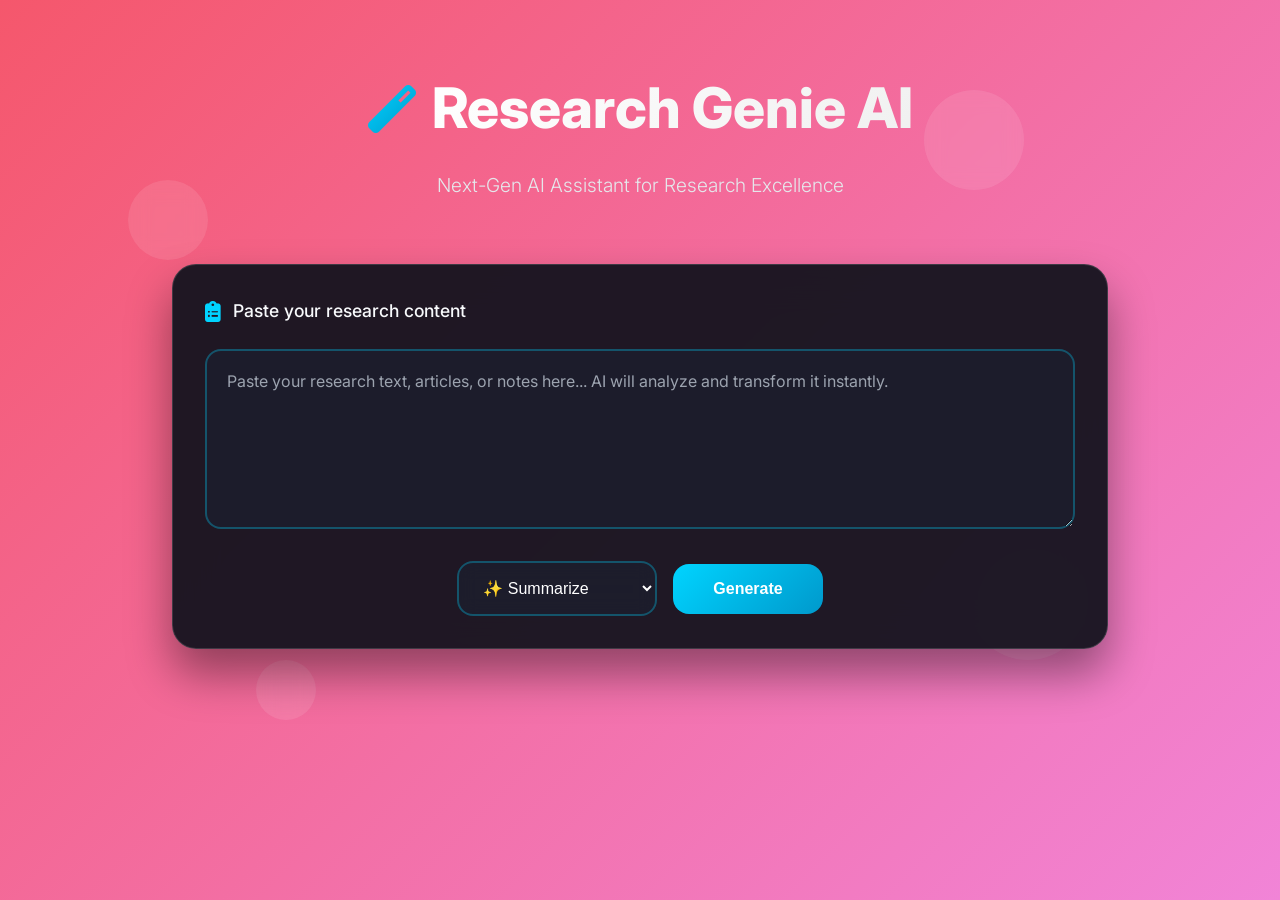
<file: src/main/resources/static/index.html>
<!DOCTYPE html>
<html lang="en">
<head>
    <meta charset="UTF-8">
    <meta name="viewport" content="width=device-width, initial-scale=1.0">
    <title>Research Genie AI - Next Gen</title>
    <link rel="stylesheet" href="style.css">
    <link href="https://fonts.googleapis.com/css2?family=Inter:wght@300;400;500;600;700;800&display=swap" rel="stylesheet">
    <link rel="stylesheet" href="https://cdnjs.cloudflare.com/ajax/libs/font-awesome/6.4.0/css/all.min.css">
</head>
<body>
<div class="gradient-bg">
    <div class="floating-shapes">
        <div class="shape shape-1"></div>
        <div class="shape shape-2"></div>
        <div class="shape shape-3"></div>
        <div class="shape shape-4"></div>
    </div>
</div>

<div class="container">
    <header class="header">
        <div class="header-content">
            <div class="logo">
                <i class="fas fa-magic"></i>
                <h1>Research Genie AI</h1>
            </div>
            <p class="subtitle">Next-Gen AI Assistant for Research Excellence</p>
        </div>
    </header>

    <section class="input-section">
        <div class="input-card glassmorphism">
            <div class="input-header">
                <i class="fas fa-clipboard-list"></i>
                <span>Paste your research content</span>
            </div>
            <textarea id="content" placeholder="Paste your research text, articles, or notes here... AI will analyze and transform it instantly."></textarea>

            <div class="controls">
                <div class="control-group">
                    <select id="operation">
                        <option value="summarize">✨ Summarize</option>
                        <option value="points">📋 Bullet Points</option>
                        <option value="suggest">💡 Smart Suggestions</option>
                    </select>
                    <button id="generateBtn" onclick="sendRequest()">
                        <span class="btn-text">Generate</span>
                        <div class="btn-loader"></div>
                    </button>
                </div>
            </div>
        </div>
        <div class="loader-container" id="loader">
            <div class="pulse-loader">
                <div class="pulse-ring"></div>
                <div class="pulse-ring"></div>
                <div class="pulse-ring"></div>
                <i class="fas fa-magic"></i>
            </div>
            <p>AI is processing your content...</p>
        </div>
    </section>

    <section class="result-section">
        <!-- ✅ RESULT HIDDEN INITIALLY -->
        <div class="result-card glassmorphism" id="resultCard" style="display: none;">
            <div class="result-header">
                <div class="result-info">
                    <i class="fas fa-rocket"></i>
                    <h3>AI Generation Complete</h3>
                </div>
                <div class="result-actions">
                    <button class="action-btn copy-btn" onclick="copyResult()" title="Copy to clipboard">
                        <i class="fas fa-copy"></i>
                    </button>
                    <button class="action-btn download-btn" onclick="downloadResult()" title="Download as TXT">
                        <i class="fas fa-download"></i>
                    </button>
                     <button class="action-btn share-btn" onclick="shareResult()" title="Share">
                        <i class="fas fa-share-alt"></i>
                    </button>
                    
                </div>
            </div>
            <div id="result" class="result-content"></div>
        </div>
    </section>
</div>

<script src="script.js"></script>
</body>
</html>
</file>
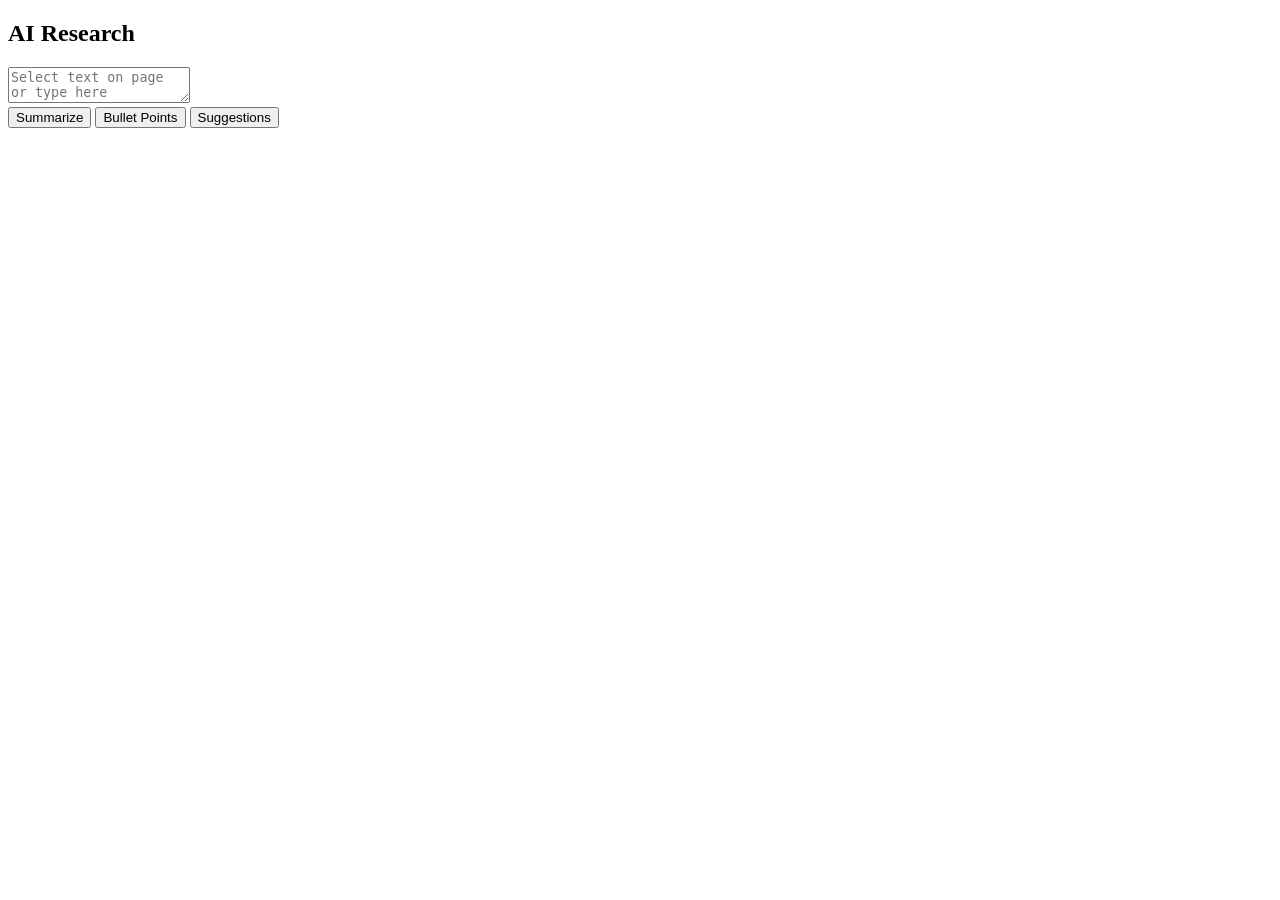
<file: ai-research-extension/sidebar.html>
<!DOCTYPE html>
<html lang="en">
<head>
    <meta charset="UTF-8">
    <title>AI Research</title>
    <link rel="stylesheet" href="style.css">
</head>
<body>
<h2>AI Research</h2>
<textarea id="text" placeholder="Select text on page or type here"></textarea>
<div class="buttons">
    <button onclick="summarize()">Summarize</button>
    <button onclick="points()">Bullet Points</button>
    <button onclick="suggest()">Suggestions</button>
</div>
<div id="result"></div>

<script src="sidebar.js"></script>
</body>
</html>
</file>
<file: src/main/resources/static/style.css>
/* Reset & Base */
* {
    box-sizing: border-box;
    margin: 0;
    padding: 0;
}

body {
    font-family: 'Inter', -apple-system, BlinkMacSystemFont, sans-serif;
    background: #0a0a0a;
    color: #ffffff;
    overflow-x: hidden;
    line-height: 1.6;
}

/* Animated Gradient Background */
.gradient-bg {
    position: fixed;
    top: 0;
    left: 0;
    width: 100%;
    height: 100%;
    background: linear-gradient(-45deg, #667eea, #764ba2, #f093fb, #f5576c);
    background-size: 400% 400%;
    animation: gradientShift 15s ease infinite;
    z-index: -2;
}

@keyframes gradientShift {
    0% { background-position: 0% 50%; }
    50% { background-position: 100% 50%; }
    100% { background-position: 0% 50%; }
}

/* Floating Shapes */
.floating-shapes {
    position: fixed;
    top: 0;
    left: 0;
    width: 100%;
    height: 100%;
    pointer-events: none;
    z-index: -1;
}

.shape {
    position: absolute;
    border-radius: 50%;
    background: rgba(255, 255, 255, 0.1);
    backdrop-filter: blur(10px);
}

.shape-1 { width: 80px; height: 80px; top: 20%; left: 10%; animation: float 20s infinite linear; }
.shape-2 { width: 120px; height: 120px; top: 60%; right: 15%; animation: float 25s infinite linear reverse; }
.shape-3 { width: 60px; height: 60px; bottom: 20%; left: 20%; animation: float 18s infinite linear; }
.shape-4 { width: 100px; height: 100px; top: 10%; right: 20%; animation: float 22s infinite linear reverse; }

@keyframes float {
    0% { transform: translateY(0px) rotate(0deg); }
    50% { transform: translateY(-20px) rotate(180deg); }
    100% { transform: translateY(0px) rotate(360deg); }
}

/* Main Container */
.container {
    max-width: 1000px;
    margin: 0 auto;
    padding: 2rem;
    min-height: 100vh;
    display: flex;
    flex-direction: column;
    gap: 2rem;
}

/* Header */
.header { text-align: center; padding: 2rem 0; }

.logo {
    display: flex;
    align-items: center;
    justify-content: center;
    gap: 1rem;
    margin-bottom: 1rem;
}

.logo i {
    font-size: 3rem;
    background: linear-gradient(135deg, #00d4ff, #0099cc);
    -webkit-background-clip: text;
    -webkit-text-fill-color: transparent;
    background-clip: text;
}

.header h1 {
    font-size: 3.5rem;
    font-weight: 800;
    background: linear-gradient(135deg, #ffffff, #f0f0f0);
    -webkit-background-clip: text;
    -webkit-text-fill-color: transparent;
    background-clip: text;
    margin: 0;
}

.subtitle {
    font-size: 1.2rem;
    color: #e5e7eb;
    font-weight: 300;
    margin: 0;
}

/* Glassmorphism Cards - FIXED HIGH CONTRAST */
.glassmorphism {
    background: rgba(20, 20, 30, 0.95); /* DARKER background */
    backdrop-filter: blur(20px);
    border: 1px solid rgba(255, 255, 255, 0.15);
    border-radius: 24px;
    padding: 2rem;
    box-shadow: 0 25px 45px rgba(0, 0, 0, 0.4);
    transition: all 0.4s cubic-bezier(0.175, 0.885, 0.32, 1.275);
}

.glassmorphism:hover {
    transform: translateY(-8px);
    box-shadow: 0 35px 65px rgba(0, 0, 0, 0.5);
}

/* Input Section */
.input-header {
    display: flex;
    align-items: center;
    gap: 0.75rem;
    margin-bottom: 1.5rem;
    font-size: 1.1rem;
    font-weight: 500;
    color: #f8fafc; /* BRIGHT WHITE */
}

.input-header i { color: #00d4ff; font-size: 1.3rem; }

#content {
    width: 100%;
    min-height: 180px;
    background: rgba(30, 30, 45, 0.95); /* DARKER input */
    border: 2px solid rgba(0, 212, 255, 0.3);
    border-radius: 16px;
    padding: 1.25rem;
    font-size: 16px;
    color: #ffffff !important; /* FORCED WHITE */
    font-family: inherit;
    resize: vertical;
    transition: all 0.3s ease;
}

#content::placeholder {
    color: #9ca3af !important; /* CLEAR GRAY */
}

#content:focus {
    outline: none;
    border-color: #00d4ff;
    box-shadow: 0 0 0 3px rgba(0, 212, 255, 0.2);
    background: rgba(30, 30, 45, 0.98);
}

/* Controls */
.controls { margin-top: 1.5rem; }

.control-group {
    display: flex;
    gap: 1rem;
    align-items: center;
    justify-content: center;
}

#operation {
    flex: 1;
    max-width: 200px;
    padding: 1rem 1.25rem;
    background: rgba(30, 30, 45, 0.95);
    border: 2px solid rgba(0, 212, 255, 0.3);
    border-radius: 16px;
    color: #ffffff !important;
    font-size: 16px;
    font-weight: 500;
    backdrop-filter: blur(10px);
}

#operation:focus {
    outline: none;
    border-color: #00d4ff;
    box-shadow: 0 0 0 3px rgba(0, 212, 255, 0.3);
}

/* Generate Button */
#generateBtn {
    position: relative;
    padding: 1rem 2.5rem;
    background: linear-gradient(135deg, #00d4ff, #0099cc);
    border: none;
    border-radius: 16px;
    color: #ffffff !important;
    font-size: 16px;
    font-weight: 600;
    cursor: pointer;
    min-width: 140px;
    display: flex;
    align-items: center;
    justify-content: center;
    gap: 0.5rem;
    transition: all 0.3s ease;
}

#generateBtn:hover:not(:disabled) {
    transform: translateY(-2px);
    box-shadow: 0 15px 35px rgba(0, 212, 255, 0.4);
}

#generateBtn:disabled { opacity: 0.7; cursor: not-allowed; transform: none; }

.btn-loader {
    width: 20px;
    height: 20px;
    border: 2px solid rgba(255, 255, 255, 0.4);
    border-top: 2px solid #ffffff;
    border-radius: 50%;
    animation: spin 1s linear infinite;
    display: none;
    flex-shrink: 0;
}

#generateBtn.loading .btn-text { opacity: 0; }
#generateBtn.loading .btn-loader { display: block; }

@keyframes spin { 0% { transform: rotate(0deg); } 100% { transform: rotate(360deg); } }

/* Loader */
.loader-container {
    display: none;
    text-align: center;
    padding: 3rem;
    color: #ffffff;
}

.pulse-loader {
    position: relative;
    width: 80px;
    height: 80px;
    margin: 0 auto 1.5rem;
}

.pulse-ring {
    position: absolute;
    border: 3px solid rgba(0, 212, 255, 0.4);
    border-radius: 50%;
    width: 80px;
    height: 80px;
    animation: pulse 1.5s infinite;
}

.pulse-ring:nth-child(2) { animation-delay: 0.3s; }
.pulse-ring:nth-child(3) { animation-delay: 0.6s; }

.pulse-loader i {
    position: absolute;
    top: 50%;
    left: 50%;
    transform: translate(-50%, -50%);
    font-size: 1.5rem;
    color: #00d4ff;
}

@keyframes pulse {
    0% { transform: scale(0.8); opacity: 1; }
    100% { transform: scale(1.2); opacity: 0; }
}

/* RESULT SECTION - PERFECT VISIBILITY */
.result-card {
    max-height: 500px;
    overflow-y: auto;
    scrollbar-width: thin;
    scrollbar-color: #00d4ff rgba(20, 20, 30, 0.5);
    background: rgba(20, 20, 30, 0.98) !important; /* SOLID DARK */
}

.result-card::-webkit-scrollbar { width: 6px; }
.result-card::-webkit-scrollbar-track { background: rgba(20, 20, 30, 0.8); border-radius: 10px; }
.result-card::-webkit-scrollbar-thumb {
    background: linear-gradient(#00d4ff, #0099cc);
    border-radius: 10px;
}

.result-header {
    display: flex;
    justify-content: space-between;
    align-items: center;
    margin-bottom: 1.5rem;
    padding-bottom: 1rem;
    border-bottom: 1px solid rgba(0, 212, 255, 0.3);
}

.result-info { display: flex; align-items: center; gap: 0.75rem; }

.result-info i { color: #00ff88; font-size: 1.3rem; }

.result-info h3 {
    font-size: 1.3rem;
    font-weight: 700;
    margin: 0;
    color: #00ff88 !important; /* BRIGHT GREEN */
    text-shadow: 0 0 10px rgba(0, 255, 136, 0.5);
}

.result-actions { display: flex; gap: 0.5rem; }

.action-btn {
    width: 44px;
    height: 44px;
    border: none;
    border-radius: 12px;
    background: rgba(30, 30, 45, 0.9);
    color: #ffffff !important;
    cursor: pointer;
    transition: all 0.3s ease;
    border: 1px solid rgba(0, 212, 255, 0.3);
}

.action-btn:hover {
    background: rgba(0, 212, 255, 0.2);
    transform: translateY(-2px);
    box-shadow: 0 8px 25px rgba(0, 212, 255, 0.3);
}

.copy-btn:hover { background: rgba(0, 255, 136, 0.2); }
.download-btn:hover { background: rgba(0, 212, 255, 0.2); }
.share-btn:hover { background: rgba(255, 193, 7, 0.2); }

/* RESULT CONTENT - CRYSTAL CLEAR */
.result-content {
    font-size: 16px;
    line-height: 1.8;
    color: #f8fafc !important; /* PURE WHITE */
}

.result-content * {
    color: #f8fafc !important; /* FORCE WHITE ON ALL TEXT */
}

.result-content h1, .result-content h2, .result-content h3, .result-content h4 {
    font-weight: 700;
    margin: 1.5rem 0 1rem;
    color: #00ff88 !important; /* BRIGHT GREEN HEADERS */
    text-shadow: 0 2px 4px rgba(0, 0, 0, 0.5);
}

.result-content h1 { font-size: 1.8rem; }
.result-content h2 { font-size: 1.5rem; }
.result-content h3 { font-size: 1.3rem; }
.result-content h4 { font-size: 1.1rem; }

.result-content ul {
    padding-left: 1.5rem;
    margin: 1rem 0;
    color: #f8fafc !important;
}

.result-content li {
    margin-bottom: 0.75rem;
    color: #e5e7eb !important;
}

.result-content li::marker {
    color: #00d4ff !important;
    font-weight: bold;
}

.result-content b, .result-content strong {
    color: #ffffff !important;
    font-weight: 800;
    text-shadow: 0 1px 2px rgba(0, 0, 0, 0.7);
}

.result-content code {
    background: rgba(0, 212, 255, 0.15) !important;
    color: #ffffff !important;
    padding: 0.25rem 0.5rem;
    border-radius: 6px;
    font-family: monospace;
    border: 1px solid rgba(0, 212, 255, 0.3);
}

/* Responsive */
@media (max-width: 768px) {
    .container { padding: 1rem; margin: 0; }
    .header h1 { font-size: 2.5rem; }
    .control-group { flex-direction: column; align-items: stretch; }
    .result-header { flex-direction: column; gap: 1rem; align-items: stretch; }
    .result-actions { justify-content: center; }
}

/* Animations */
@keyframes slideInUp {
    from { opacity: 0; transform: translateY(30px); }
    to { opacity: 1; transform: translateY(0); }
}

.glassmorphism { animation: slideInUp 0.6s ease-out; }
/* FULL RESPONSIVE - Works on ALL devices */
@media screen and (max-width: 1200px) {
    .container { max-width: 95%; padding: 1.5rem; }
}

@media screen and (max-width: 992px) {
    .container { max-width: 98%; padding: 1.25rem; gap: 1.5rem; }

    .header h1 { font-size: 3rem; }
    .subtitle { font-size: 1.1rem; }

    .glassmorphism { padding: 1.5rem; }

    .control-group {
        flex-direction: column;
        gap: 1rem;
        align-items: stretch;
    }

    #operation { max-width: none; }
    #generateBtn { width: 100%; justify-content: center; }
}

@media screen and (max-width: 768px) {
    body { padding: 0; }

    .container {
        max-width: 100%;
        padding: 1rem;
        margin: 0;
        gap: 1.25rem;
        min-height: 100vh;
    }

    .header {
        padding: 1.5rem 0;
    }

    .logo { gap: 0.75rem; }
    .logo i { font-size: 2.5rem; }
    .header h1 {
        font-size: 2.5rem;
        line-height: 1.2;
    }
    .subtitle {
        font-size: 1rem;
        padding: 0 1rem;
    }

    .glassmorphism {
        padding: 1.25rem;
        border-radius: 20px;
        margin-bottom: 1rem;
    }

    #content {
        min-height: 150px;
        padding: 1rem;
        font-size: 15px;
    }

    .input-header {
        font-size: 1rem;
        margin-bottom: 1rem;
    }

    .input-header i { font-size: 1.2rem; }

    #operation, #generateBtn {
        padding: 0.875rem 1rem;
        font-size: 15px;
    }

    /* Result Card Mobile */
    .result-card {
        max-height: 60vh;
        margin-top: 1rem;
    }

    .result-header {
        flex-direction: column;
        gap: 1rem;
        align-items: stretch;
        padding-bottom: 1rem;
    }

    .result-info {
        justify-content: center;
    }

    .result-info h3 {
        font-size: 1.2rem;
        text-align: center;
    }

    .result-actions {
        justify-content: center;
        flex-wrap: wrap;
    }

    .result-content {
        font-size: 15px;
        line-height: 1.7;
    }

    .result-content h1 { font-size: 1.6rem; }
    .result-content h2 { font-size: 1.4rem; }
    .result-content h3 { font-size: 1.2rem; }
}

@media screen and (max-width: 480px) {
    .container { padding: 0.75rem; gap: 1rem; }

    .header { padding: 1rem 0; }

    .logo i { font-size: 2.2rem; }
    .header h1 {
        font-size: 2.2rem;
        padding: 0 0.5rem;
    }
    .subtitle {
        font-size: 0.95rem;
        padding: 0 0.75rem;
    }

    .glassmorphism {
        padding: 1rem;
        border-radius: 16px;
    }

    #content {
        min-height: 140px;
        padding: 0.875rem;
        font-size: 14px;
    }

    .input-header {
        font-size: 0.95rem;
        gap: 0.5rem;
    }

    .input-header i { font-size: 1.1rem; }

    #operation, #generateBtn {
        padding: 0.75rem 0.875rem;
        font-size: 14px;
        border-radius: 12px;
    }

    .result-card {
        max-height: 55vh;
        border-radius: 16px;
        margin-top: 0.75rem;
    }

    .result-info h3 { font-size: 1.1rem; }

    .action-btn {
        width: 42px;
        height: 42px;
        font-size: 0.9rem;
    }

    .result-content {
        font-size: 14px;
        padding-right: 0.25rem;
    }

    .result-content h1 { font-size: 1.4rem; margin: 1.25rem 0 0.75rem; }
    .result-content h2 { font-size: 1.25rem; margin: 1.25rem 0 0.75rem; }
    .result-content h3 { font-size: 1.1rem; margin: 1rem 0 0.5rem; }

    .result-content ul { padding-left: 1.25rem; margin: 0.75rem 0; }
    .result-content li { margin-bottom: 0.5rem; }
}

@media screen and (max-width: 360px) {
    .container { padding: 0.5rem; }

    .header h1 { font-size: 2rem; }
    .logo i { font-size: 2rem; }

    .glassmorphism { padding: 0.875rem; }

    #content {
        min-height: 130px;
        padding: 0.75rem;
        font-size: 13px;
    }

    #operation, #generateBtn {
        padding: 0.7rem 0.75rem;
        font-size: 13px;
    }

    .result-card { max-height: 50vh; }

    .result-info h3 { font-size: 1rem; }

    .action-btn {
        width: 40px;
        height: 40px;
    }
}

/* Landscape Mobile Fix */
@media screen and (max-height: 500px) and (orientation: landscape) {
    .container { padding: 0.75rem; }
    .glassmorphism { padding: 1rem; }
    #content { min-height: 120px; }
    .result-card { max-height: 70vh; }
}

/* iPhone X/12/13/14 Notch Fix */
@supports (-webkit-touch-callout: none) {
    @media screen and (max-width: 414px) and (max-height: 896px) {
        .container { padding-bottom: 2rem; }
        .result-card { max-height: 50vh; }
    }
}

/* High DPI/Retina Displays */
@media screen and (-webkit-min-device-pixel-ratio: 2),
       screen and (min-resolution: 192dpi) {
    .glassmorphism {
        border-width: 0.5px;
    }

    .result-card::-webkit-scrollbar-thumb {
        border-width: 0.5px;
    }
}
</file>
<file: ai-research-extension/style.css>
/* Sidebar Container */

#ai-sidebar{
position:fixed;
right:0;
top:0;
width:380px;
height:100%;
background:linear-gradient(180deg,#f8f9ff,#eef2ff);
border-left:2px solid #e1e5f0;
z-index:999999;
font-family:'Segoe UI',Arial, Helvetica, sans-serif;
padding:16px;
box-shadow:-6px 0 18px rgba(0,0,0,0.15);
display:flex;
flex-direction:column;
transition:all 0.3s ease;
}


/* Header */

.ai-header{
display:flex;
justify-content:space-between;
align-items:center;
font-weight:600;
font-size:20px;
margin-bottom:12px;
padding-bottom:6px;
border-bottom:1px solid #e4e6f1;
color:#222;
}


/* Close Button */

#ai-close{
background:linear-gradient(45deg,#ff4d4d,#ff7676);
color:white;
border:none;
padding:6px 12px;
cursor:pointer;
border-radius:6px;
font-size:12px;
transition:0.3s;
}

#ai-close:hover{
transform:scale(1.05);
box-shadow:0 2px 8px rgba(255,0,0,0.3);
}


/* Text Area */

#ai-text{
width:100%;
height:120px;
padding:10px;
border-radius:8px;
border:1px solid #d6d9f0;
margin-bottom:12px;
resize:none;
font-size:14px;
background:white !important;
color:black !important;
box-shadow:inset 0 1px 3px rgba(0,0,0,0.1);
transition:0.2s;
}

#ai-text:focus{
outline:none;
border-color:#4a6cf7;
box-shadow:0 0 5px rgba(74,108,247,0.3);
}


/* Buttons */

.ai-buttons{
display:flex;
gap:6px;
margin-bottom:12px;
}

.ai-buttons button{
flex:1;
padding:9px;
background:linear-gradient(135deg,#4a6cf7,#6a8bff);
color:white;
border:none;
cursor:pointer;
border-radius:6px;
font-size:13px;
font-weight:500;
transition:all 0.2s ease;
}

.ai-buttons button:hover{
transform:translateY(-2px);
box-shadow:0 3px 10px rgba(0,0,0,0.2);
background:linear-gradient(135deg,#3655d4,#5c7aff);
}


/* Result Area */

#ai-result{
margin-top:10px;
background:white !important;
color:black !important;
border-radius:8px;
padding:12px;
border:1px solid #e1e4f0;
flex-grow:1;
overflow-y:auto;
overflow-x:hidden;
font-size:14px;
line-height:1.6;
max-height:450px;
word-wrap:break-word;
white-space:normal;
box-shadow:0 1px 6px rgba(0,0,0,0.08);
}


/* Bullet Points */

#ai-result ul{
padding-left:18px;
}

#ai-result li{
margin-bottom:6px;
}


/* Bold Text */

#ai-result b{
color:#222;
}


/* Scrollbar */

#ai-result::-webkit-scrollbar{
width:7px;
}

#ai-result::-webkit-scrollbar-track{
background:#f0f2fa;
border-radius:10px;
}

#ai-result::-webkit-scrollbar-thumb{
background:linear-gradient(#8ea2ff,#4a6cf7);
border-radius:10px;
}


/* Loading Animation */

.loading{
display:flex;
align-items:center;
gap:6px;
font-size:14px;
}

.loading::after{
content:"...";
animation:dots 1.5s infinite;
}

@keyframes dots{
0%{content:".";}
50%{content:"..";}
100%{content:"...";}
}
#ai-result{
    max-height:400px;
    overflow-y:auto;
    padding-right:5px;
}
/* Action Buttons (Copy + Download) */

.ai-actions{
display:flex;
gap:8px;
margin-bottom:10px;
}

.ai-actions button{
flex:1;
padding:8px;
background:linear-gradient(135deg,#22c55e,#16a34a);
color:white;
border:none;
border-radius:6px;
cursor:pointer;
font-size:13px;
font-weight:500;
transition:all 0.25s ease;
box-shadow:0 2px 6px rgba(0,0,0,0.15);
}

/* Hover Effect */

.ai-actions button:hover{
transform:translateY(-2px);
box-shadow:0 4px 12px rgba(0,0,0,0.25);
background:linear-gradient(135deg,#16a34a,#15803d);
}

/* Copy Button Color */

#copyResult{
background:linear-gradient(135deg,#22c55e,#16a34a);
}

/* Download Button Color */

#downloadResult{
background:linear-gradient(135deg,#f59e0b,#d97706);
}

#downloadResult:hover{
background:linear-gradient(135deg,#d97706,#b45309);
}
</file>
